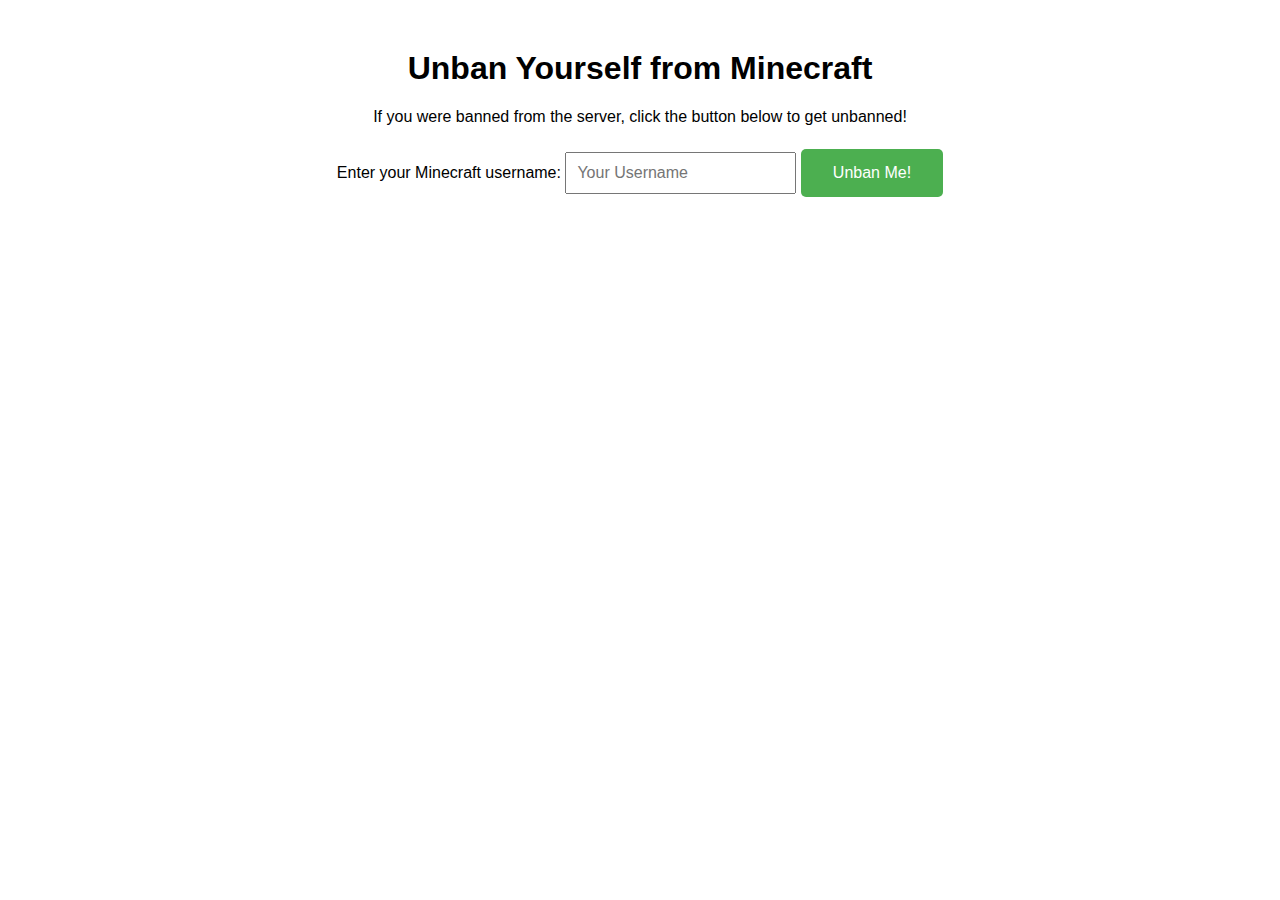
<file: index.html>
<!DOCTYPE html>
<html lang="en">
<head>
    <meta charset="UTF-8">
    <meta name="viewport" content="width=device-width, initial-scale=1.0">
    <title>Unban Service</title>
    <style>
        body {
            font-family: Arial, sans-serif;
            text-align: center;
            margin-top: 50px;
        }

        .unban-button {
            background-color: #4CAF50;
            border: none;
            color: white;
            padding: 15px 32px;
            font-size: 16px;
            cursor: pointer;
            border-radius: 5px;
        }

        .unban-button:hover {
            background-color: #45a049;
        }

        .input-box {
            padding: 10px;
            margin-top: 10px;
            font-size: 16px;
        }
    </style>
</head>
<body>

    <h1>Unban Yourself from Minecraft</h1>
    <p>If you were banned from the server, click the button below to get unbanned!</p>
    
    <!-- Input box for the player to type their Minecraft username -->
    <label for="playerName">Enter your Minecraft username:</label>
    <input type="text" id="playerName" class="input-box" placeholder="Your Username" required>

    <!-- Button that sends a request to the server to unban the player -->
    <button class="unban-button" onclick="unbanPlayer()">Unban Me!</button>

    <script>
        function unbanPlayer() {
            const playerName = document.getElementById("playerName").value;  // Get the player's name from the input field
            
            if (!playerName) {
                alert("Please enter your Minecraft username.");
                return;
            }

            // Send the player's name to the server to unban
            fetch('/unban', {
                method: 'POST',
                headers: {
                    'Content-Type': 'application/json'
                },
                body: JSON.stringify({ playerName: playerName })  // Send the name to the server
            })
            .then(response => response.json())  // Parse the response as JSON
            .then(data => alert("You have been unbanned!"))  // Show a success message
            .catch(error => alert("There was an error. Please try again later."));  // Handle errors
        }
    </script>
</body>
</html>
</file>
